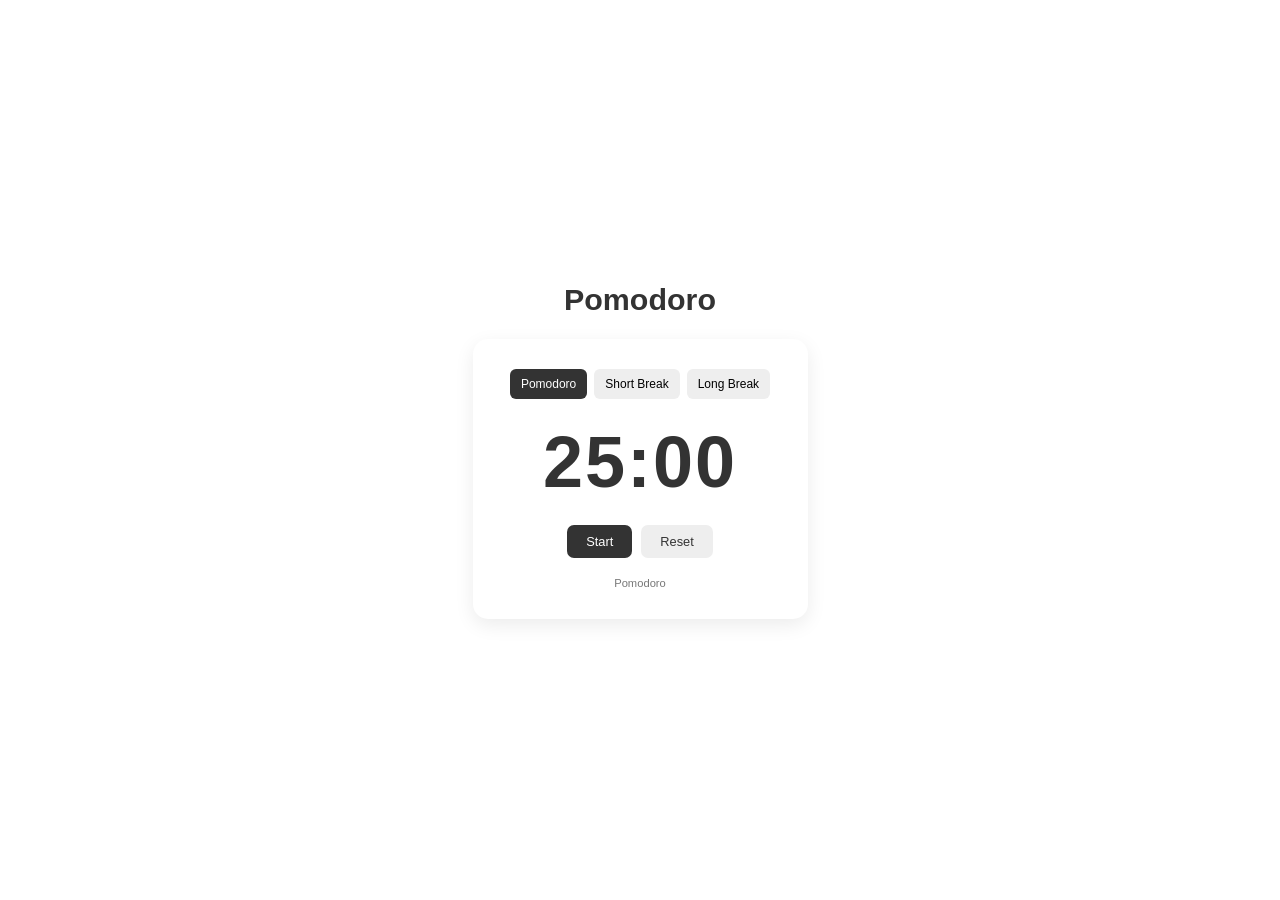
<file: index.html>
<!DOCTYPE html>
<html lang="en">

<head>
    <meta charset="UTF-8">
    <meta name="viewport" content="width=device-width, initial-scale=1.0">
    <title>Pomodoro</title>

    <link rel="icon" href="pomodoro.ico">
    <link rel="stylesheet" href="style.css">
</head>

<body>

    <div class="container">

        <h1>Pomodoro</h1>

        <div class="timer-box">

            <div class="modes">

                <button class="mode-btn active" data-mode="pomodoro">
                    Pomodoro
                </button>

                <button class="mode-btn" data-mode="short">
                    Short Break
                </button>

                <button class="mode-btn" data-mode="long">
                    Long Break
                </button>

            </div>

            <div id="timer">25:00</div>

            <div class="controls">

                <button class="control-btn" id="startPause">
                    Start
                </button>

                <button class="control-btn" id="reset">
                    Reset
                </button>

            </div>

            <p class="session" id="sessionText">
                Pomodoro
            </p>

        </div>

    </div>

    <script src="script.js"></script>

</body>

</html>
</file>
<file: style.css>
* {
    box-sizing: border-box;
    margin: 0;
    padding: 0;
}

body {
    font-family: Helvetica, sans-serif;
    background: #fff;
    color: #333;
    min-height: 100vh;
    display: flex;
    justify-content: center;
    align-items: center;
    transition: background 0.3s ease;
}

body.pomodoro-running {
    background: #1f1f1f;
    color: white;
}

body.short-running {
    background: #3a3a3a;
    color: white;
}

body.long-running {
    background: #4a4a4a;
    color: white;
}

.container {
    width: 100%;
    max-width: 375px;
    padding: 20px;
    text-align: center;
}

h1 {
    font-size: 1.9rem;
    margin-bottom: 22px;
}

.timer-box {
    background: white;
    color: #333;
    padding: 30px 19px;
    border-radius: 15px;
    box-shadow: 0 6px 19px rgba(0, 0, 0, 0.08);
}

.modes {
    display: flex;
    justify-content: center;
    gap: 7px;
    margin-bottom: 22px;
}

.mode-btn {
    border: none;
    background: #eee;
    padding: 8px 11px;
    border-radius: 6px;
    cursor: pointer;
    font-size: 0.75rem;
}

.mode-btn:hover {
    background: #ddd;
}

.mode-btn.active {
    background: #333;
    color: white;
}

#timer {
    font-size: 4.5rem;
    font-weight: bold;
    margin: 15px 0 22px;
    letter-spacing: 2px;
}

.controls {
    display: flex;
    justify-content: center;
    gap: 9px;
}

.control-btn {
    border: none;
    padding: 9px 19px;
    border-radius: 7px;
    font-size: 0.8rem;
    cursor: pointer;
}

#startPause {
    background: #333;
    color: white;
}

#startPause:hover {
    background: #555;
}

#reset {
    background: #eee;
    color: #333;
}

#reset:hover {
    background: #ddd;
}

.session {
    margin-top: 19px;
    color: #777;
    font-size: 0.7rem;
}

@media (max-width: 500px) {

    h1 {
        font-size: 1.6rem;
    }

    #timer {
        font-size: 3.4rem;
    }

    .modes {
        flex-wrap: wrap;
    }

}
</file>
